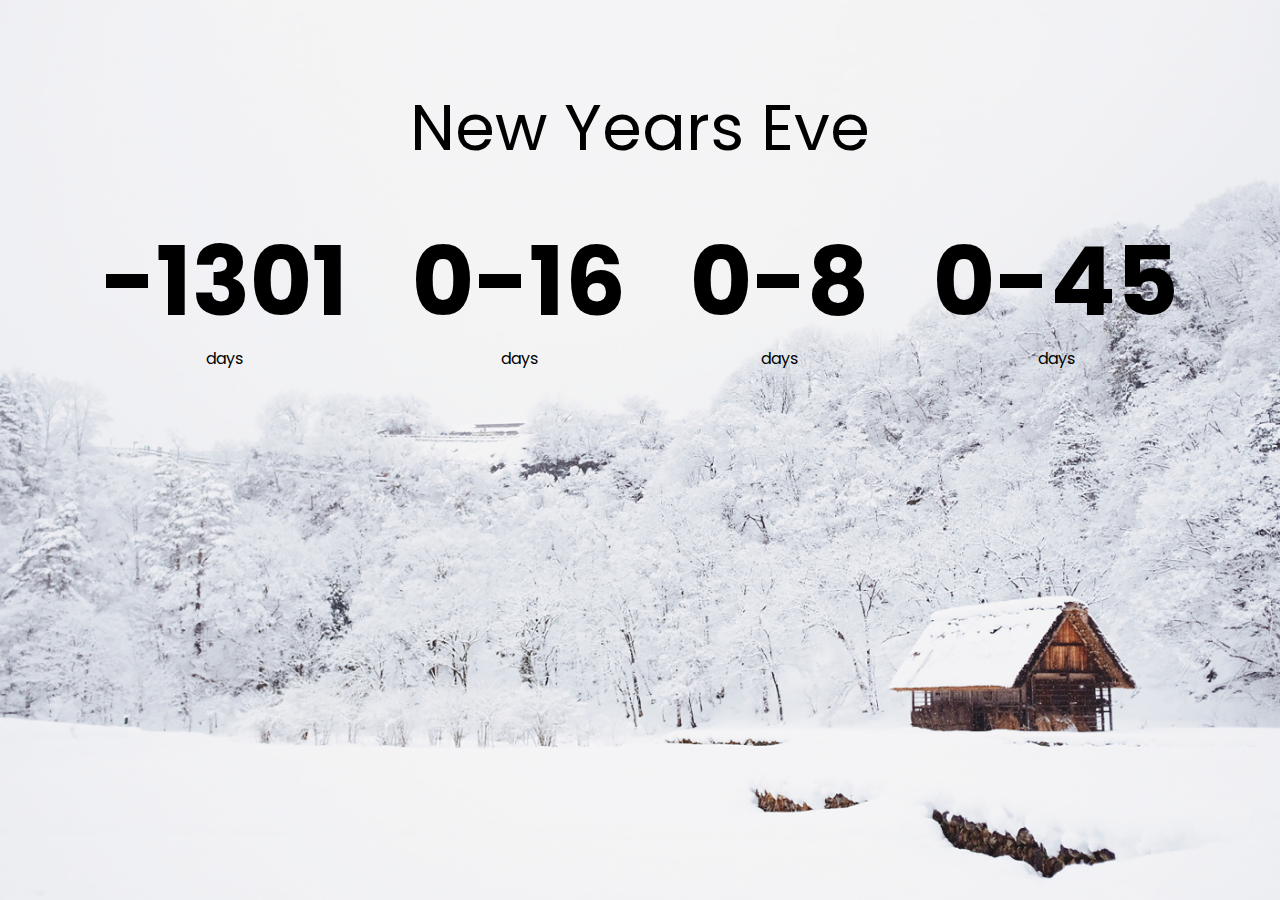
<file: countdown-timer/index.html>
<!DOCTYPE html>
<html lang="en">
<head>
  <meta charset="UTF-8">
  <meta http-equiv="X-UA-Compatible" content="IE=edge">
  <meta name="viewport" content="width=device-width, initial-scale=1.0">
  <link rel="stylesheet" href="style.css">
  <title>Countdown Timer</title>
</head>
<body>
  <h1>New Years Eve</h1>
  <div class="countdown-container">
    <div class="countdown-el days-c">
      <p class="big-text" id="days">0</p>
      <span>days</span>
    </div>
    <div class="countdown-el hours-c">
      <p class="big-text" id="hours">0</p>
      <span>days</span>
    </div>
    <div class="countdown-el mins-c">
      <p class="big-text" id="mins">0</p>
      <span>days</span>
    </div>
    <div class="countdown-el seconds-c">
      <p class="big-text" id="seconds">0</p>
      <span>days</span>
    </div>
  </div>
</body>

  <script src="./script.js"></script>
</html>
</file>
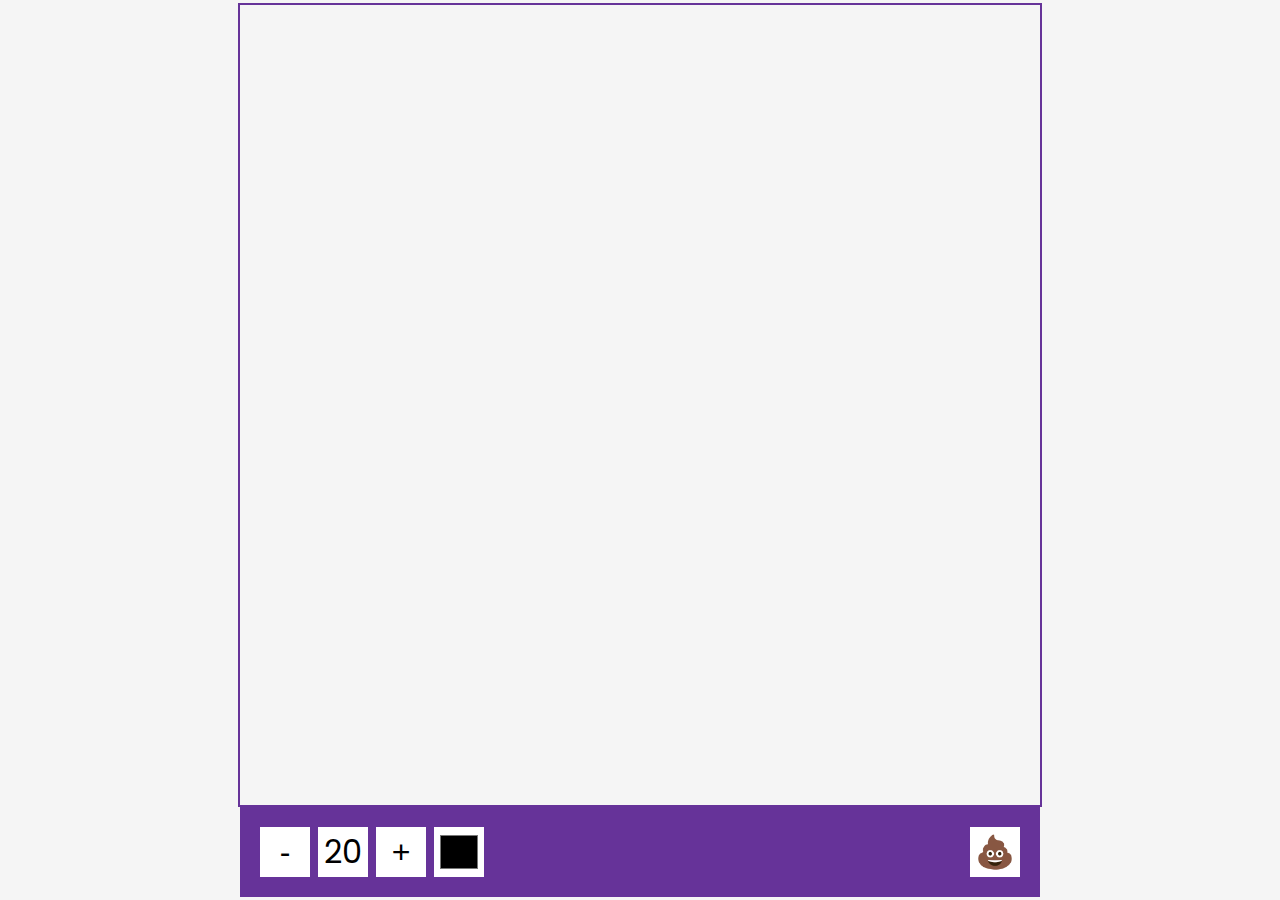
<file: drawing-app/index.html>
<!DOCTYPE html>
<html lang="en">
  <head>
    <meta charset="UTF-8" />
    <meta http-equiv="X-UA-Compatible" content="IE=edge" />
    <meta name="viewport" content="width=device-width, initial-scale=1.0" />
    <link rel="stylesheet" href="style.css" />
    <title>Drawing app</title>
  </head>
  <body>
    <canvas id="canvas" width="800" height="800"></canvas>
    <div class="toolbox">
      <button id="decrease">-</button>
      <span id="size">20</span>
      <button id="increase">+</button>
      <input type="color" id="color">
      <button id="clear">💩</button>
    </div>
  <script src="./script.js"></script>
</html>
</file>
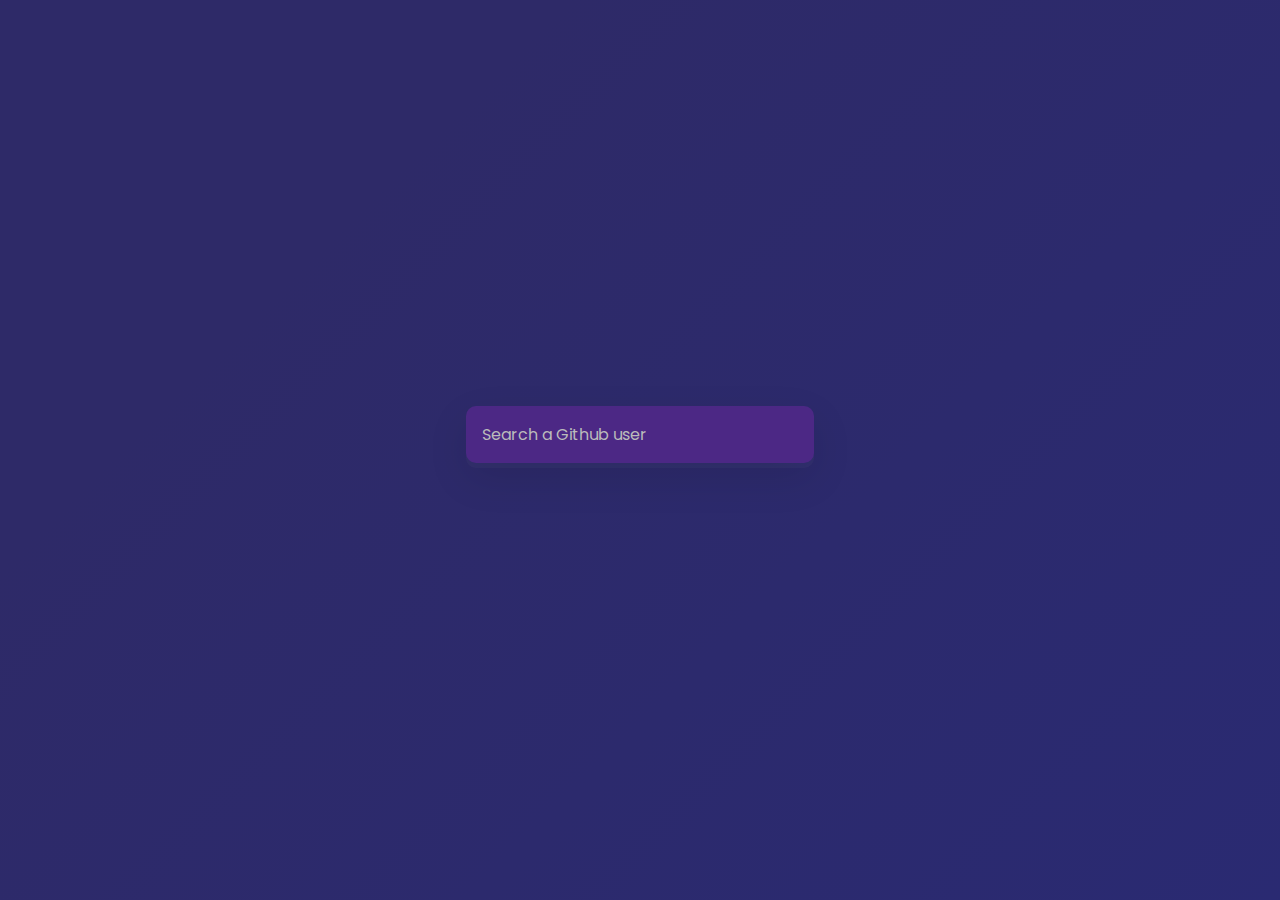
<file: github-profiles-app/index.html>
<!DOCTYPE html>
<html lang="en">
  <head>
    <meta charset="UTF-8" />
    <meta http-equiv="X-UA-Compatible" content="IE=edge" />
    <meta name="viewport" content="width=device-width, initial-scale=1.0" />
    <link rel="stylesheet" href="style.css" />
    <title>GitHub Profiles</title>
  </head>
  <body>
    <form action="" id="form">
      <input
        type="text"
        id="search"
        placeholder="Search a Github user"
        autocomplete="off"
      />
    </form>
    <main id="main"></main>
  </body>
  <script src="./script.js"></script>
</html>
</file>
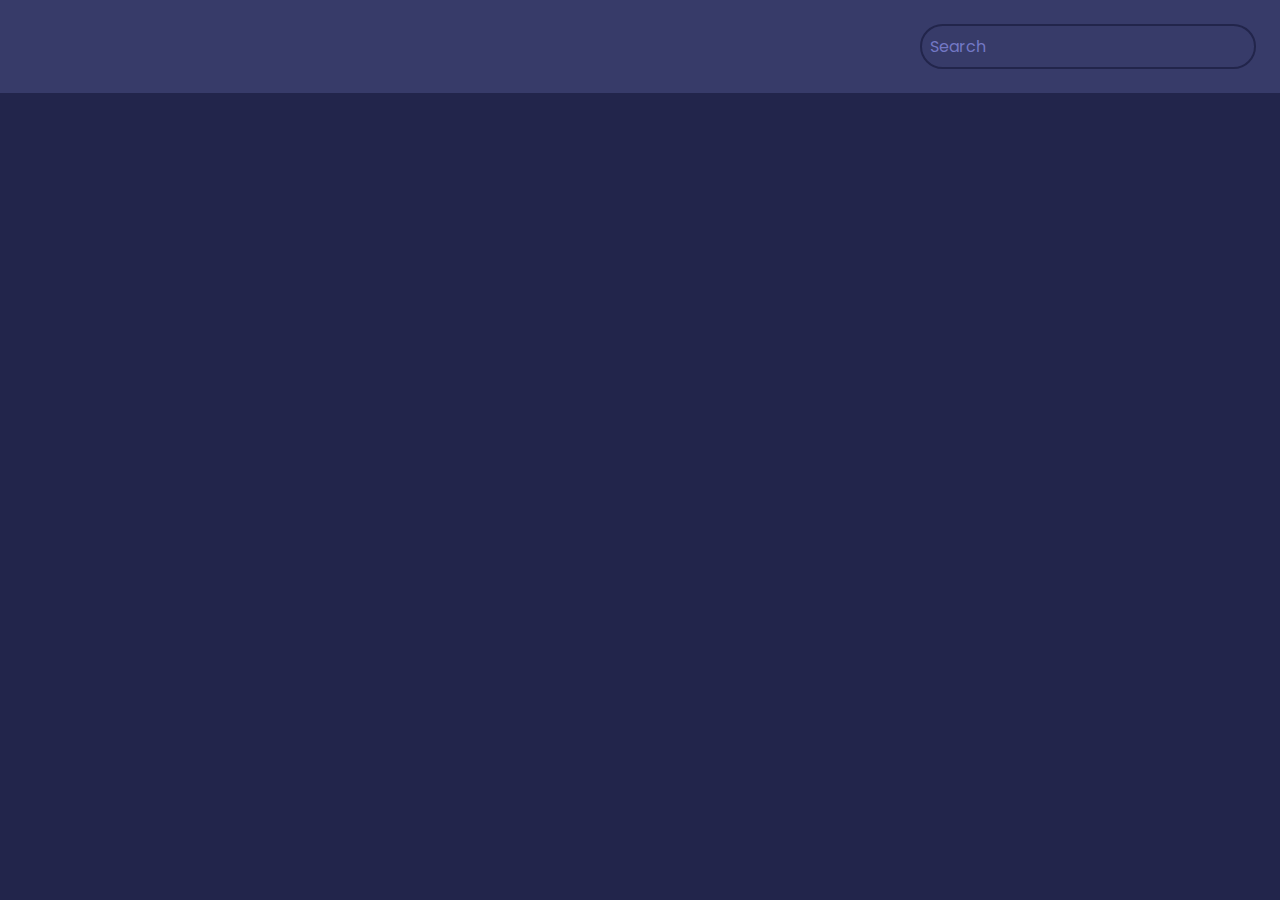
<file: movie-app/index.html>
<!DOCTYPE html>
<html lang="en">
  <head>
    <meta charset="UTF-8" />
    <meta http-equiv="X-UA-Compatible" content="IE=edge" />
    <meta name="viewport" content="width=device-width, initial-scale=1.0" />
    <link rel="stylesheet" href="style.css" />
    <title>Movie App</title>
  </head>
  <body>
    <header>
      <form action="" id="form">
        <input
          type="text"
          class="search"
          id="search"
          placeholder="Search"
          autocomplete="off"
        />
      </form>
    </header>
    <main></main>
  </body>
  <script src="./script.js"></script>
</html>
</file>
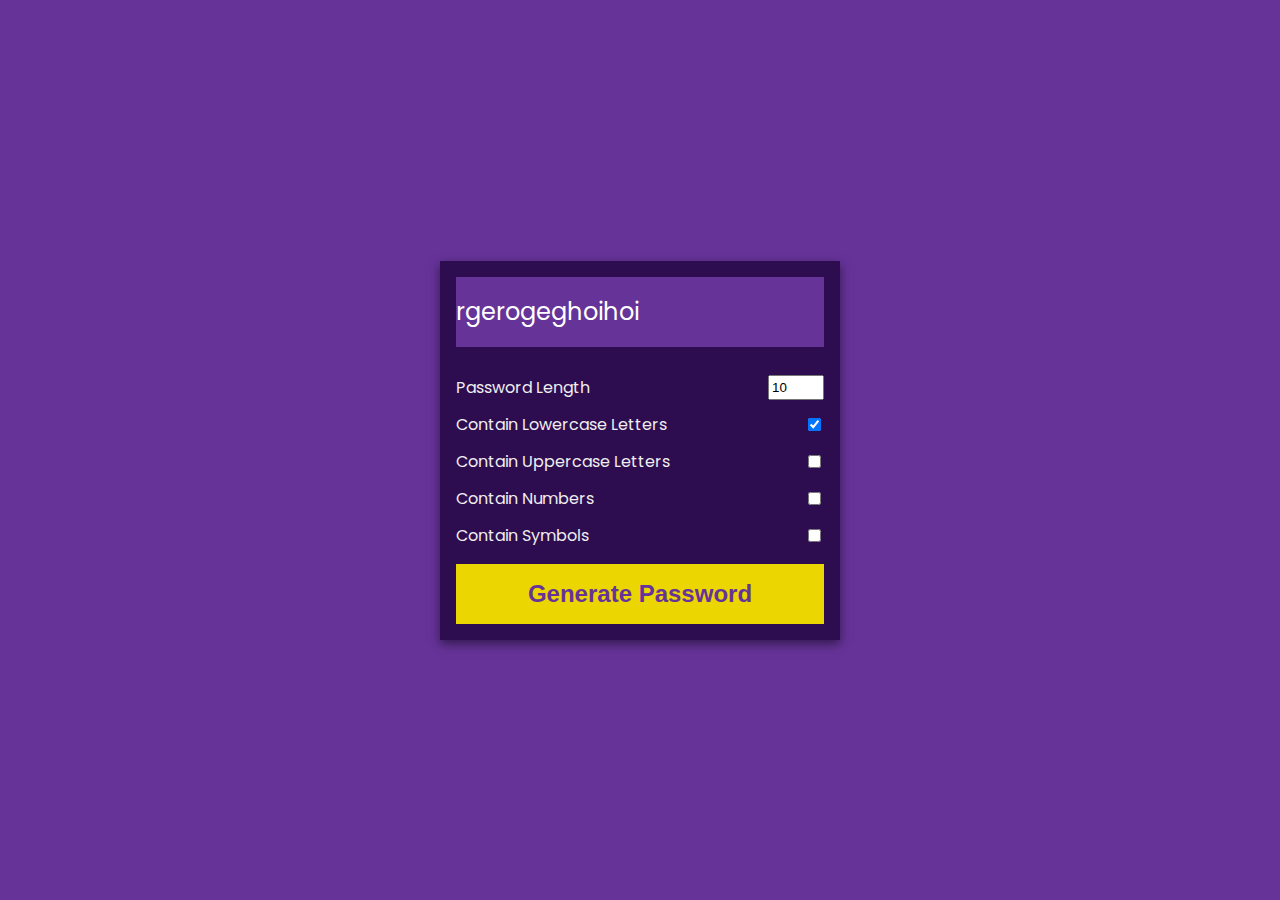
<file: password-gererator/index.html>
<!DOCTYPE html>
<html lang="en">
  <head>
    <meta charset="UTF-8" />
    <meta http-equiv="X-UA-Compatible" content="IE=edge" />
    <meta name="viewport" content="width=device-width, initial-scale=1.0" />
    <link rel="stylesheet" href="style.css" />
    <title>Password Generator</title>
  </head>
  <body>
    <div class="pw-container">
      <div class="pw-header">
        <div class="pw">
          <span id="pw">rgerogeghoihoi</span>
          <button id="copy">Copy</button>
        </div>
      </div>
      <div class="pw-body">
        <div class="form-control">
          <label for="len">Password Length</label>
          <input id="len" type="number" min="4" max="20" value="10" />
        </div>
        <div class="form-control">
          <label for="lower">Contain Lowercase Letters</label>
          <input id="lower" type="checkbox" checked />
        </div>
        <div class="form-control">
          <label for="upper">Contain Uppercase Letters</label>
          <input id="upper" type="checkbox" />
        </div>
        <div class="form-control">
          <label for="number">Contain Numbers</label>
          <input id="number" type="checkbox" />
        </div>
        <div class="form-control">
          <label for="symbol">Contain Symbols</label>
          <input id="symbol" type="checkbox" />
        </div>
        <button class="generate" id="generateEl">Generate Password</button>
      </div>
    </div>
  </body>
  <script src="./script.js"></script>
</html>
</file>
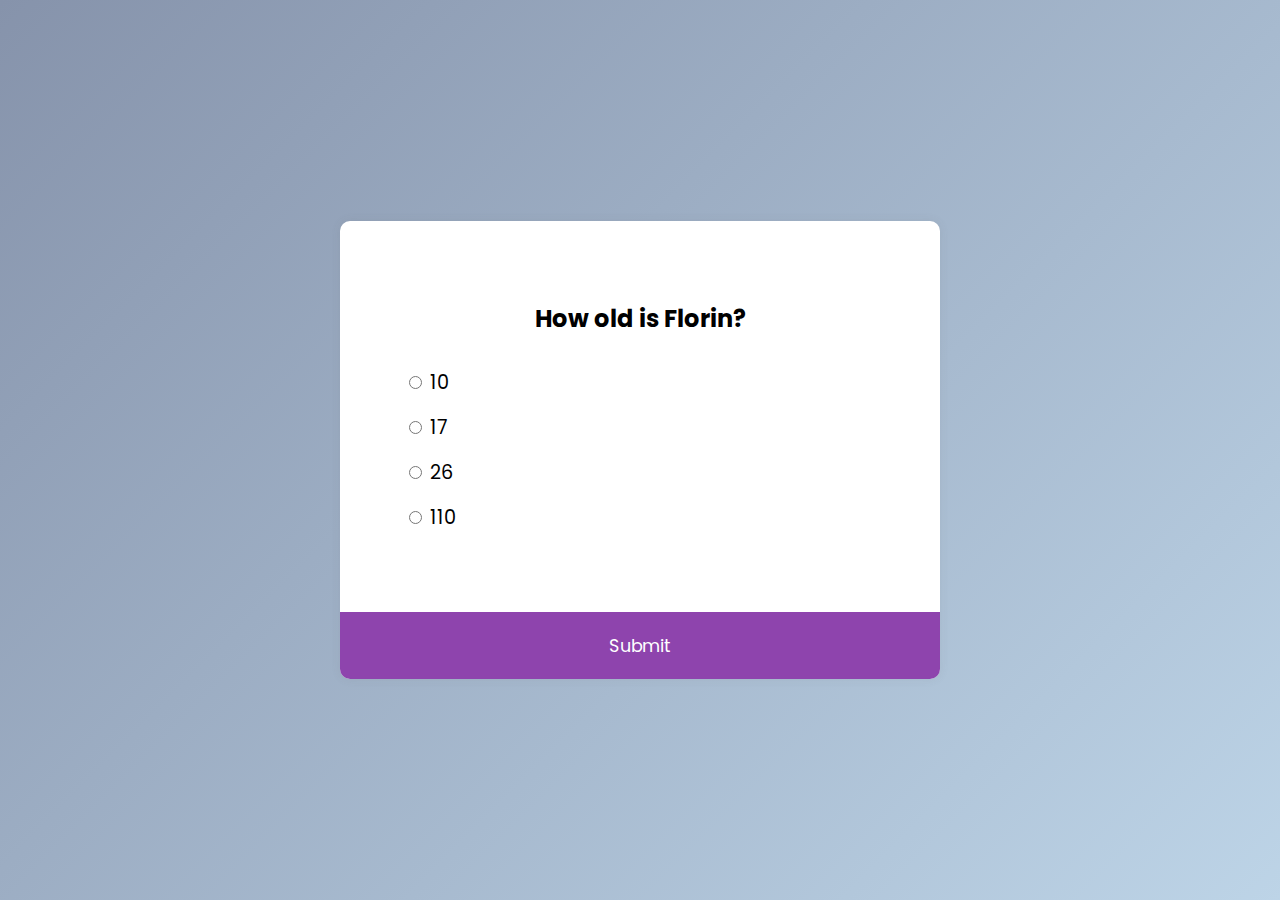
<file: quiz-app/index.html>
<!DOCTYPE html>
<html lang="en">
<head>
  <meta charset="UTF-8">
  <meta http-equiv="X-UA-Compatible" content="IE=edge">
  <meta name="viewport" content="width=device-width, initial-scale=1.0">
  <link rel="stylesheet" href="style.css">
  <title>Quiz app</title>
</head>
<body>
    <div class="quiz-container" id ="quiz">
        <div class="quiz-header">
            <h2 id="question">Question text</h2>
            <ul>
                <li>
                    <input type="radio" id='a' class="answer" name="answer">
                    <label id = "a_text" for="a">Question</label>
                </li>
                <li>
                    <input type="radio" id='b' class="answer" name="answer">
                    <label id = "b_text" for="b">Question</label>
                </li>
                <li>
                    <input type="radio" id='c' class="answer" name="answer">
                    <label id = "c_text" for="c">Question</label>
                </li>
                <li>
                    <input type="radio" id='d' class="answer" name="answer">
                    <label id = "d_text" for="d">Question</label>
                </li>
            </ul>
        </div>
        <button id = "submit">Submit</button>
    </div>
</body>
  <script src="./script.js"></script>
</html>
</file>
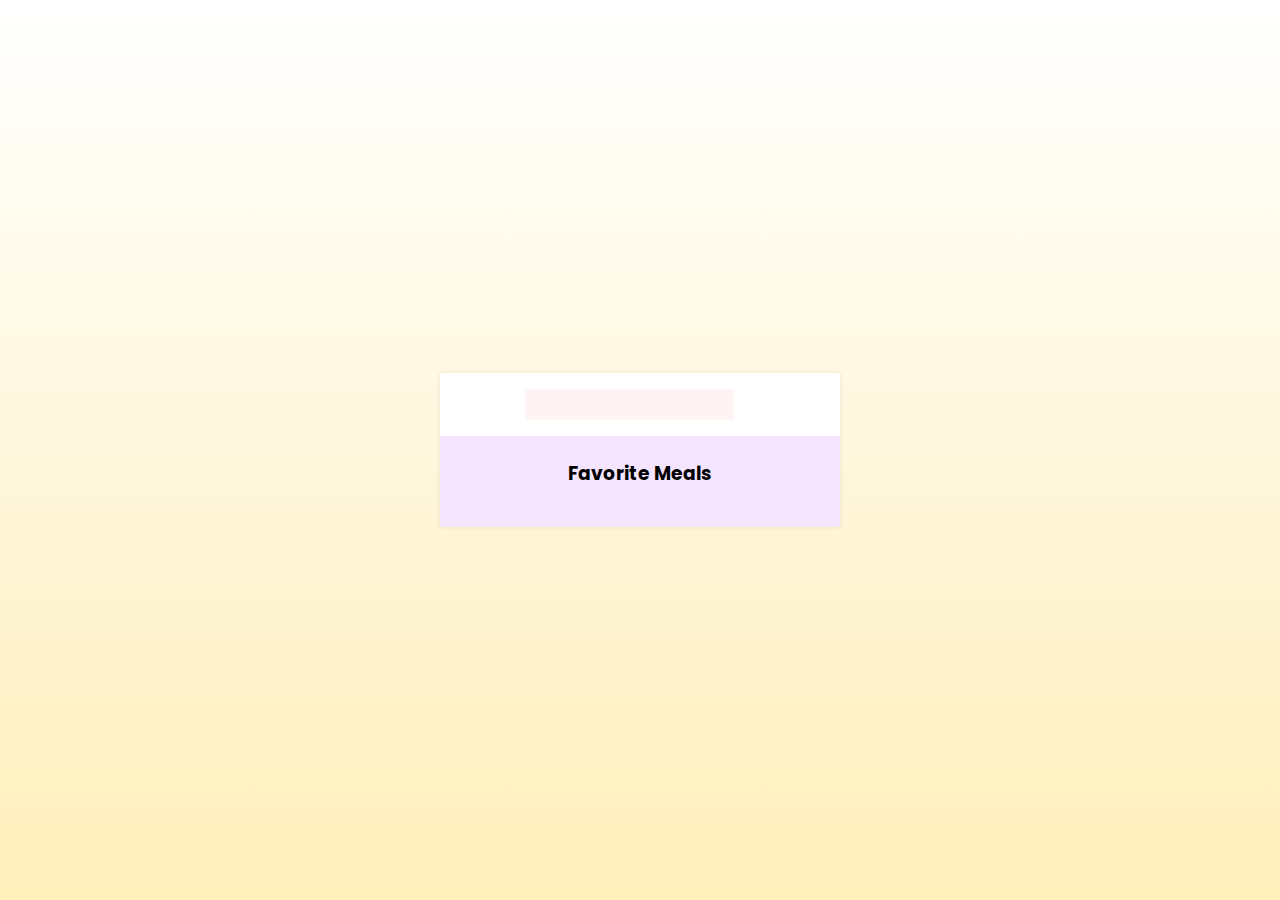
<file: recipe-app/index.html>
<!DOCTYPE html>
<html lang="en">
  <head>
    <meta charset="UTF-8" />
    <meta http-equiv="X-UA-Compatible" content="IE=edge" />
    <meta name="viewport" content="width=device-width, initial-scale=1.0" />
    <link
      rel="stylesheet"
      href="https://cdnjs.cloudflare.com/ajax/libs/font-awesome/6.1.1/css/all.min.css"
      integrity="sha512-KfkfwYDsLkIlwQp6LFnl8zNdLGxu9YAA1QvwINks4PhcElQSvqcyVLLD9aMhXd13uQjoXtEKNosOWaZqXgel0g=="
      crossorigin="anonymous"
      referrerpolicy="no-referrer"
    />
    <link rel="stylesheet" href="style.css" />
    <title>Recipes App</title>
  </head>
  <body>
    <div class="mobile-container">
      <header>
        <input type="text" id="search-term" />
        <button id="search"><i class="fas fa-search"></i></button>
      </header>
      <div class="fav-container">
        <h3>Favorite Meals</h3>
        <ul class="fav-meals" id="fav-meals"></ul>
      </div>
      <div class="meals" id="meals"></div>
    </div>

    <div class="popup-container hidden" id="meal-popup">
      <div class="popup">
        <button id="close-popup" class="close-popup">
          <i class="fas fa-times"></i>
        </button>
        <div class="meal-info" id="meal-info"></div>
      </div>
    </div>
  </body>
  <script src="./script.js"></script>
</html>
</file>
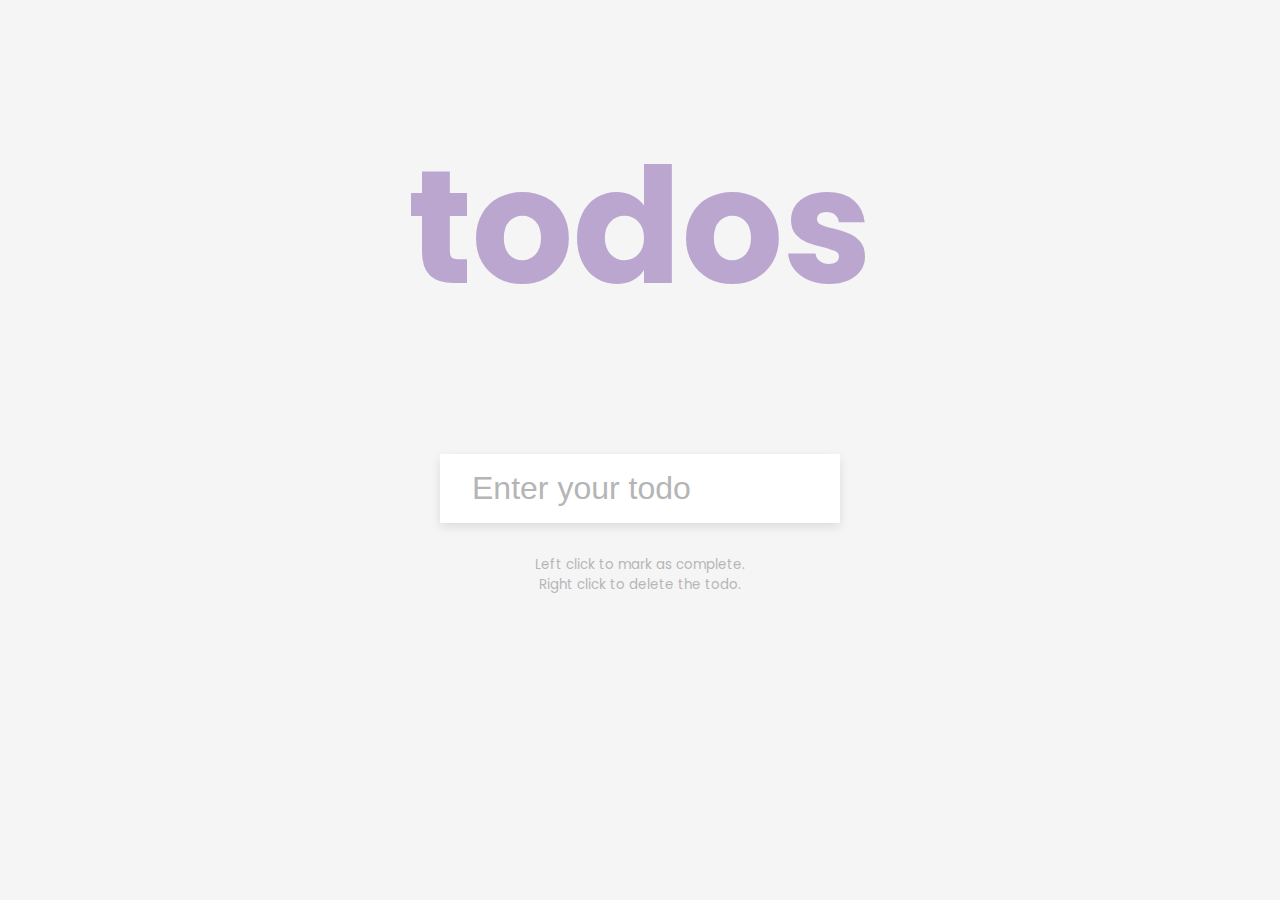
<file: todo-app/index.html>
<!DOCTYPE html>
<html lang="en">
  <head>
    <meta charset="UTF-8" />
    <meta http-equiv="X-UA-Compatible" content="IE=edge" />
    <meta name="viewport" content="width=device-width, initial-scale=1.0" />
    <link rel="stylesheet" href="style.css" />
    <title>ToDo app</title>
  </head>
  <body>
    <h1>todos</h1>
    <form id="form">
      <input
        type="text"
        id="input"
        class="input"
        placeholder="Enter your todo"
        autocomplete="off"
      />
      <ul class="todos" id="todos"></ul>
    </form>
    <small>Left click to mark as complete.</small>
    <small>Right click to delete the todo.</small>
  </body>
  <script src="./script.js"></script>
</html>
</file>
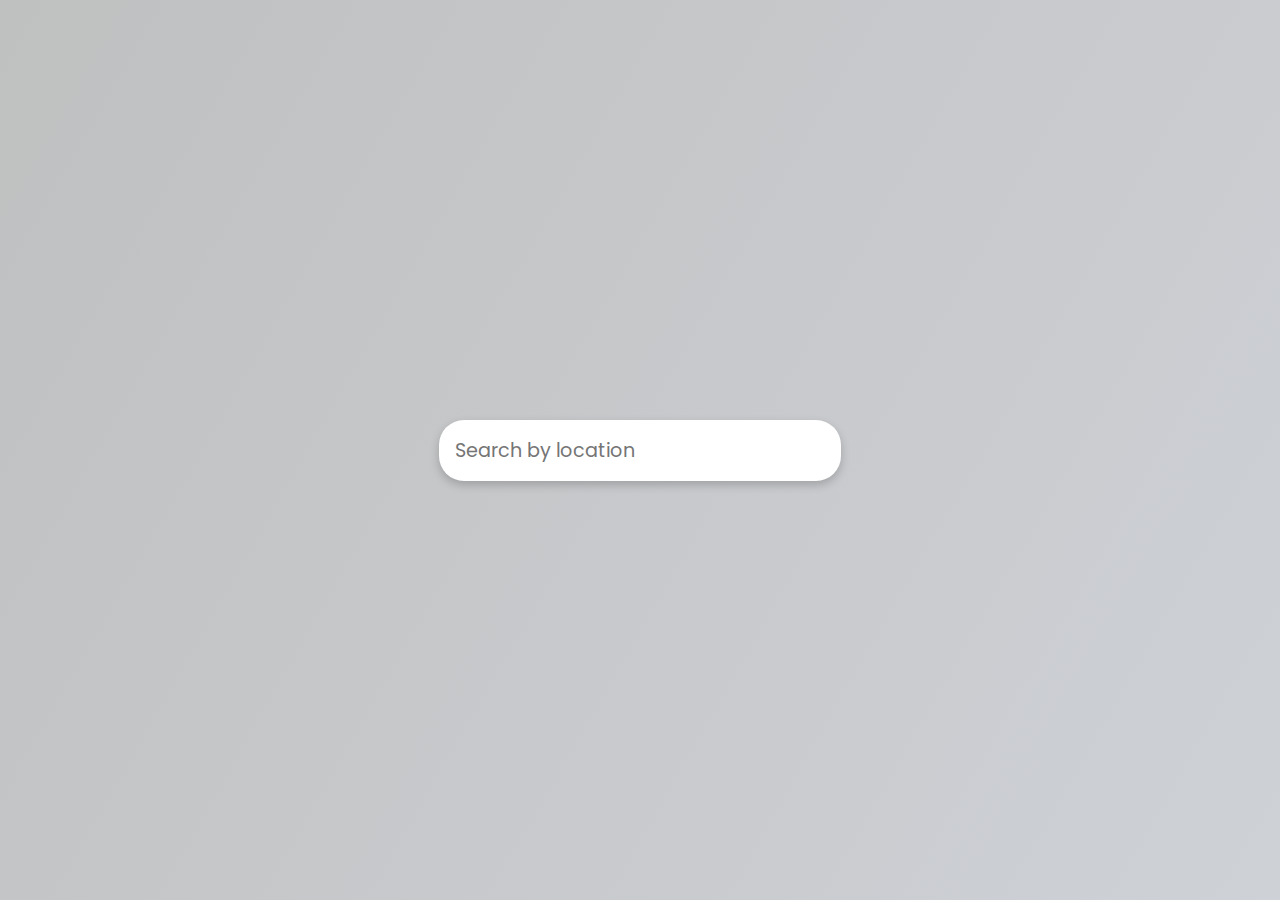
<file: weather-app/index.html>
<!DOCTYPE html>
<html lang="en">
  <head>
    <meta charset="UTF-8" />
    <meta http-equiv="X-UA-Compatible" content="IE=edge" />
    <meta name="viewport" content="width=device-width, initial-scale=1.0" />
    <link rel="stylesheet" href="style.css" />
    <title>Weather App</title>
  </head>
  <body>
    <form action="" id="form">
      <input
        type="text"
        id="search"
        placeholder="Search by location"
        autocomplete="off"
      />
    </form>
  </body>
  <main id="main"></main>
  <script src="./script.js"></script>
</html>
</file>
<file: countdown-timer/style.css>
@import url('https://fonts.googleapis.com/css2?family=Poppins:ital,wght@0,300;0,400;0,600;0,700;1,100;1,300;1,400;1,600;1,700&display=swap');


*{
  box-sizing: border-box;
}

body{
  background-image: url('./snow.jpg');
  background-size: cover;
  background-position: center center;
  display: flex;
  flex-direction: column;
  /* justify-content: center; */
  align-items: center;
  min-height: 100vh;
  font-family: 'Poppins', sans-serif;
  margin: 0;
} 

h1{
  font-weight: normal;
  font-size: 4rem;
  margin-top: 5rem;
}
.countdown-container{
  display: flex;
  flex-wrap: wrap;
  justify-content: center;
}
.big-text{
  font-weight: bold;
  font-size: 6rem;
  line-height: 1;
  margin: 1rem 2rem;
}
.countdown-el{
  text-align: center;
}
.countdown-el span{  
  font-size: 1rem;
}
</file>
<file: drawing-app/style.css>
@import url("https://fonts.googleapis.com/css2?family=Poppins:ital,wght@0,300;0,400;0,600;0,700;1,100;1,300;1,400;1,600;1,700&display=swap");

* {
  box-sizing: border-box;
}

body {
  background-color: #f5f5f5;
  display: flex;
  flex-direction: column;
  justify-content: center;
  align-items: center;
  font-family: "Poppins", sans-serif;
  margin: 0;
  min-height: 100vh;
}

canvas {
  border: 2px solid rebeccapurple;
}

.toolbox {
  display: flex;
  width: 800px;
  background-color: rebeccapurple;
  padding: 1rem;
}

.toolbox > * {
  background-color: #fff;
  border: none;
  flex-direction: row;
  display: inline-flex;
  align-items: center;
  justify-content: center;
  font-size: 2rem;
  padding: 0.25rem;
  margin: 0.25rem;
  width: 50px;
  height: 50px;
}

.toolbox > *:last-child {
  justify-self: end;
  margin-left: auto;
}
</file>
<file: github-profiles-app/style.css>
@import url("https://fonts.googleapis.com/css2?family=Poppins:ital,wght@0,300;0,400;0,600;0,700;1,100;1,300;1,400;1,600;1,700&display=swap");

* {
  box-sizing: border-box;
}

body {
  background-color: #2a2a72;
  background-image: linear-gradient(315deg, #2a2a72 0%, #2e2a68 74%);
  font-family: "Poppins", sans-serif;
  margin: 0;
  display: flex;
  justify-content: center;
  align-items: center;
  flex-direction: column;
  min-height: 100vh;
}

input {
  background-color: #4c2885;
  border-radius: 10px;
  color: white;
  border: none;
  box-shadow: 0 5px rgba(154, 160, 185, 0.05), 0 15px 40px rgba(0, 0, 0, 0.1);
  font: inherit;
  font-size: 1rem;
  padding: 1rem;
  margin-bottom: 2rem;
}

input::placeholder {
  color: #bbb;
}

input:focus {
  outline: none;
}

.card {
  max-width: 700px;
  background-color: #4c2885;
  background-image: linear-gradient(315deg, #4c2885 0%, #4c11ac 100%);
  display: flex;
  border-radius: 20px;
  box-shadow: 0 5px 10px rgba(154, 160, 185, 0.05),
    0 15px 40px rgba(166, 173, 201, 0.2);
  padding: 3rem;
}

.avatar {
  height: 150px;
  width: 150px;
  border: 10px solid #2a2a72;
  border-radius: 50%;
}

.user-info {
  color: #eee;
  margin-left: 2rem;
}

.user-info h2 {
  margin-top: 0;
}

.user-info ul {
  display: flex;
  justify-content: space-between;
  list-style: none;
  padding: 0;
  width: 300px;
}

.user-info ul li {
  display: flex;
  align-items: center;
}

.user-info ul li strong {
  font-size: 0.9rem;
  margin-left: 0.5rem;
}

.repo {
  background-color: #2a2a72;
  display: inline-block;
  color: white;
  padding: 0.25px 0.5rem;
  margin-right: 0.5rem;
  margin-bottom: 0.5rem;
  text-decoration: none;
}
</file>
<file: movie-app/style.css>
@import url("https://fonts.googleapis.com/css2?family=Poppins:ital,wght@0,300;0,400;0,600;0,700;1,100;1,300;1,400;1,600;1,700&display=swap");

* {
  box-sizing: border-box;
}

body {
  background-color: #22254b;
  font-family: "Poppins", sans-serif;
  margin: 0;
}

header {
  background-color: #373b69;
  display: flex;
  justify-content: flex-end;
  padding: 1.5rem;
}

.search {
  background-color: transparent;
  border-radius: 50px;
  border: 2px solid #22254b;
  color: #fff;
  font-size: 1rem;
  font-family: inherit;
  padding: 0.5rem;
}

.search::placeholder {
  color: #7378c5;
}

.search:focus {
  background-color: #22254b;
  outline: none;
}

main {
  display: flex;
  flex-wrap: wrap;
}

.movie {
  position: relative;
  background-color: #373b69;
  border-radius: 3px;
  box-shadow: 0 4px 5px rgba(0, 0, 0, 0.2);
  overflow: hidden;
  margin: 1rem;
  width: 300px;
}

.movie img {
  width: 100%;
}

.movie-info {
  color: #eee;
  display: flex;
  align-items: center;
  justify-content: space-between;
  padding: 0.5rem 1rem 1rem;
  letter-spacing: 1px;
}

.movie-info h3 {
  margin: 0;
}

.movie-info span {
  background-color: #22254b;
  font-weight: bold;
  padding: 0.25rem 0.5rem;
}

.movie-info span.green {
  color: rgb(39, 189, 39);
}
.movie-info span.orange {
  color: orange;
}
.movie-info span.red {
  color: rgb(189, 42, 42);
}

.overview {
  background-color: white;
  padding: 2rem;
  position: absolute;
  max-height: 100%;
  overflow: auto;
  left: 0;
  bottom: 0;
  right: 0;
  transform: translateY(100%);
  transition: transform 0.3s ease-in;
}

.overview h4 {
  margin-top: 0;
}

.movie:hover .overview {
  transform: translateY(0);
}
</file>
<file: password-gererator/style.css>
@import url("https://fonts.googleapis.com/css2?family=Poppins:ital,wght@0,300;0,400;0,600;0,700;1,100;1,300;1,400;1,600;1,700&display=swap");

* {
  box-sizing: border-box;
}

body {
  background-color: rebeccapurple;
  color: white;
  font-family: "Poppins", sans-serif;
  margin: 0;
  display: flex;
  justify-content: center;
  align-items: center;
  min-height: 100vh;
}

.pw-container {
  background-color: rgb(46, 12, 80);
  box-shadow: 0 4px 10px rgba(0, 0, 0, 0.5);
  min-width: 400px;
}

.pw-header {
  padding: 1rem;
}

.pw {
  background-color: rebeccapurple;
  display: flex;
  font-size: 1.5rem;
  align-items: center;
  position: relative;
  height: 70px;
  width: 100%;
  overflow: auto;
}

.pw button {
  background-color: #fff;
  border: none;
  color: #000;
  padding: 0.25rem;
  position: absolute;
  font-family: inherit;
  font-weight: bold;
  top: 0;
  right: 0;
  transform: translate(0, 20%);
  transition: opacity 0.2s ease, transform 0.2s ease;
  opacity: 0;
  cursor: pointer;
}

.pw:hover button {
  opacity: 1;
  transform: translate(0, 0);
}

.pw-body {
  padding: 0 1rem 1rem;
}

.form-control {
  color: #eee;
  display: flex;
  justify-content: space-between;
  margin: 0.75rem 0;
}

.generate {
  color: rebeccapurple;
  display: block;
  border: none;
  background-color: #ecd602;
  cursor: pointer;
  font-weight: bold;
  padding: 0.75rem;
  font-size: 1.5rem;
  padding: 1rem;
  width: 100%;
  margin-top: 1rem;
}
</file>
<file: quiz-app/style.css>
@import url('https://fonts.googleapis.com/css2?family=Poppins:ital,wght@0,300;0,400;0,600;0,700;1,100;1,300;1,400;1,600;1,700&display=swap');


* {
    box-sizing: border-box;
 }

body {
    background-color: #bdd4e7;
    background-image: linear-gradient(315deg, #bdd4e7 0%, #8693ab 100%);
    display: flex;
    align-items: center;
    justify-content: center;
    
    font-family: 'Poppins', sans-serif;
    margin: 0;
    min-height: 100vh;
}

.quiz-container{
    background-color: #FFF;
    border-radius: 10px;
    box-shadow: 0 0 10px rgba(100, 100, 100, 0.1);
    width: 600px;
    overflow: hidden;
    max-width: 100%;
}

.quiz-header{
    padding: 4rem;
}

h2{
    padding: 1rem;
    text-align: center;
    margin: 0;
}

ul{
    list-style: none;
    padding: 0;
}

ul li{
    font-size: 1.2rem;
    margin: 1rem 0;
}

ul li label {
    cursor: pointer;
}
button{
    background-color: #8e44ad;
    color: white;
    display: block;
    width: 100%;
    font-family: inherit;
    border: none;
    color: none;
    font-size: 1.1rem;
    padding: 1.3rem;
    transition: .3s;
}

button:hover{
    background-color: #61257a;
    cursor: pointer;
}

button:focus{
    background-color: #5e3370;
    outline: none;
}
</file>
<file: recipe-app/style.css>
@import url("https://fonts.googleapis.com/css2?family=Poppins:ital,wght@0,300;0,400;0,600;0,700;1,100;1,300;1,400;1,600;1,700&display=swap");

* {
  box-sizing: border-box;
}

body {
  font-family: "Poppins", sans-serif;
  margin: 0;
  background: #ffefba; /* fallback for old browsers */
  background: -webkit-linear-gradient(
    to bottom,
    #ffffff,
    #ffefba
  ); /* Chrome 10-25, Safari 5.1-6 */
  background: linear-gradient(
    to bottom,
    #ffffff,
    #ffefba
  ); /* W3C, IE 10+/ Edge, Firefox 16+, Chrome 26+, Opera 12+, Safari 7+ */
  display: flex;
  justify-content: center;
  align-items: center;
  min-height: 100vh;
}

.mobile-container {
  width: 400px;
  background-color: #ffffff;
  box-shadow: 0 0 5px #3333331a;
  border-radius: 3px;
  overflow: hidden;
}

header {
  padding: 1rem;
  display: flex;
  align-items: center;
  justify-content: center;
}

header input {
  background-color: rgb(254, 244, 244);
  border: none;
  border-radius: 3px;
  padding: 0.5rem 1rem;
}

header button {
  background-color: none;
  background-color: transparent;
  color: #aaa;
  border: none;
  margin-left: 10px;
  font-size: 2rem;
}

img {
  max-width: 100%;
}

.fav-container {
  padding: 0.25rem 1rem;
  text-align: center;
  background-color: rgb(244, 228, 254);
}

.fav-meals {
  display: flex;
  flex-wrap: wrap;
  align-items: center;
  justify-content: center;
  list-style: none;
  padding: 0;
  overflow: hidden;
}

.fav-meals li {
  cursor: pointer;
  position: relative;
  margin: 5px;
  width: 75px;
}

.fav-meals li .clear {
  background-color: transparent;
  position: absolute;
  cursor: pointer;
  border: none;
  opacity: 0;
  top: -0.5rem;
  right: -0.5rem;
  font-size: 1.2rem;
}

.fav-meals li:hover .clear {
  opacity: 1;
}

.fav-meals li img {
  border: 2px solid #ffffff;
  border-radius: 50%;
  object-fit: cover;
  box-shadow: 0 0 5px #3333331a;
  height: 70px;
  width: 70px;
}

.fav-meals li span {
  display: inline-block;
  font-size: 0.9rem;
  white-space: nowrap;
  overflow: hidden;
  text-overflow: ellipsis;
  width: 75px;
}

.meal {
  border-radius: 3px;
  box-shadow: 0 0 10px 2px #3333331a;
  cursor: pointer;
  margin: 1.5rem;
  overflow: hidden;
}

.meal-header {
  position: relative;
}

.meal-header .random {
  position: absolute;
  top: 15px;
  background-color: #fff;
  padding: 0.25rem 0.5rem;
  border-top-right-radius: 3px;
  border-bottom-right-radius: 3px;
}

.meal-header img {
  height: 300px;
  width: 100%;
  object-fit: cover;
}

.meal-body {
  display: flex;
  align-items: center;
  justify-content: space-between;
  padding: 1rem;
}

.meal-body h4 {
  margin: 0;
}

.meal-body .fav-btn {
  border: none;
  background-color: transparent;
  color: rgb(189, 185, 185);
  cursor: pointer;
  font-size: 1.2rem;
}

.meal-body .fav-btn.active {
  color: rebeccapurple;
}

.popup-container {
  background-color: rgba(0, 0, 0, 0.5);
  display: flex;
  justify-content: center;
  align-items: center;
  position: fixed;
  left: 0;
  right: 0;
  top: 0;
  bottom: 0;
}

.popup-container.hidden {
  opacity: 0;
  pointer-events: none;
}

.popup {
  position: relative;
  background-color: #fff;
  padding: 0 2rem;
  overflow: auto;
  border-radius: 5px;
  max-height: 100vh;
  max-width: 800px;
  width: 100%;
}

.popup .close-popup {
  background-color: transparent;
  border: none;
  cursor: pointer;
  font-size: 1.5rem;
  position: absolute;
  top: 1rem;
  right: 1rem;
}

.meal-info h1 {
  text-align: center;
}
</file>
<file: todo-app/style.css>
@import url("https://fonts.googleapis.com/css2?family=Poppins:ital,wght@0,300;0,400;0,600;0,700;1,100;1,300;1,400;1,600;1,700&display=swap");

* {
  box-sizing: border-box;
}

body {
  background-color: #f5f5f5;
  font-family: "Poppins", sans-serif;
  margin: 0;
  display: flex;
  flex-direction: column;
  align-items: center;
  min-height: 100vh;
  user-select: none;
}

h1 {
  color: rebeccapurple;
  text-align: center;
  opacity: 0.4;
  font-size: 10rem;
}

form {
  box-shadow: 0 4px 10px rgba(0, 0, 0, 0.1);
  width: 400px;
  max-width: 100%;
  margin-bottom: 2rem;
}

.input {
  font-size: 2rem;
  padding: 1rem 2rem;
  display: block;
  width: 100%;
  border: none;
}
.input::placeholder {
  color: #b5b5b5;
}

.todos {
  background-color: #fff;
  padding: 0;
  margin: 0;
  list-style: none;
}

.todos li {
  border-top: 1px solid #e5e5e5;
  cursor: pointer;
  padding: 1rem 2rem;
  font-size: 1.5rem;
}

.todos li.completed {
  color: #b5b5b5;
  text-decoration: line-through;
}

small {
  /* margin-top: 3rem; */
  color: #b5b5b5;
}
</file>
<file: weather-app/style.css>
@import url("https://fonts.googleapis.com/css2?family=Poppins:ital,wght@0,300;0,400;0,600;0,700;1,100;1,300;1,400;1,600;1,700&display=swap");

* {
  box-sizing: border-box;
}

body {
  background: linear-gradient(300deg, #ced1d6, #bfc0c0);
  display: flex;
  flex-direction: column;
  align-items: center;
  justify-content: center;
  margin: auto;
  min-height: 100vh;
  font-family: "Poppins", sans-serif;
  margin: 0;
}

input {
  padding: 1rem;
  border-radius: 25px;
  border: none;
  padding: 1rem;
  background-color: #fff;
  font-family: inherit;
  box-shadow: 0 4px 10px rgba(0, 0, 0, 0.2);
  font-size: 1.2rem;
  min-width: 300px;
}

input:focus {
  outline: none;
}

.weather {
  font-size: 2rem;
  text-align: center;
}

.weather h2 {
  display: flex;
  align-items: center;
  margin-bottom: 0;
}

.weather img {
  transform: scale(1);
}
</file>
